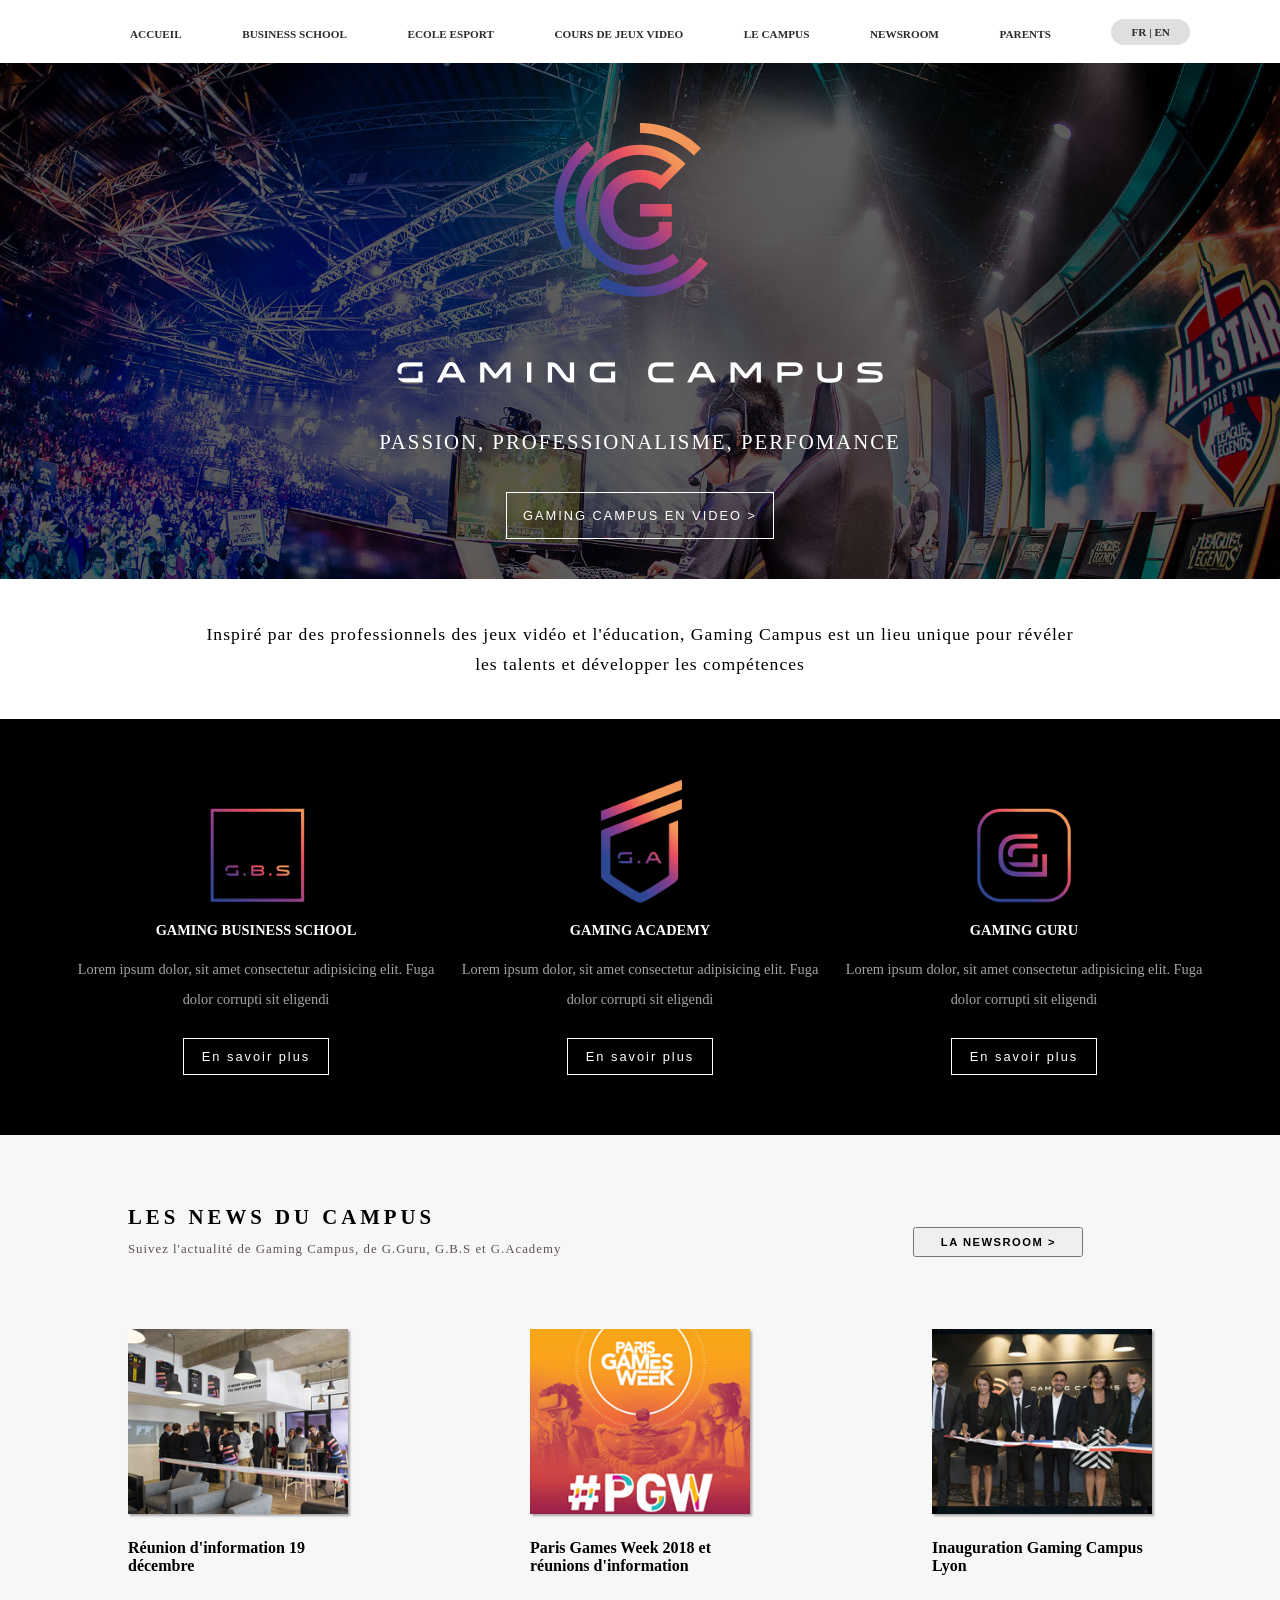
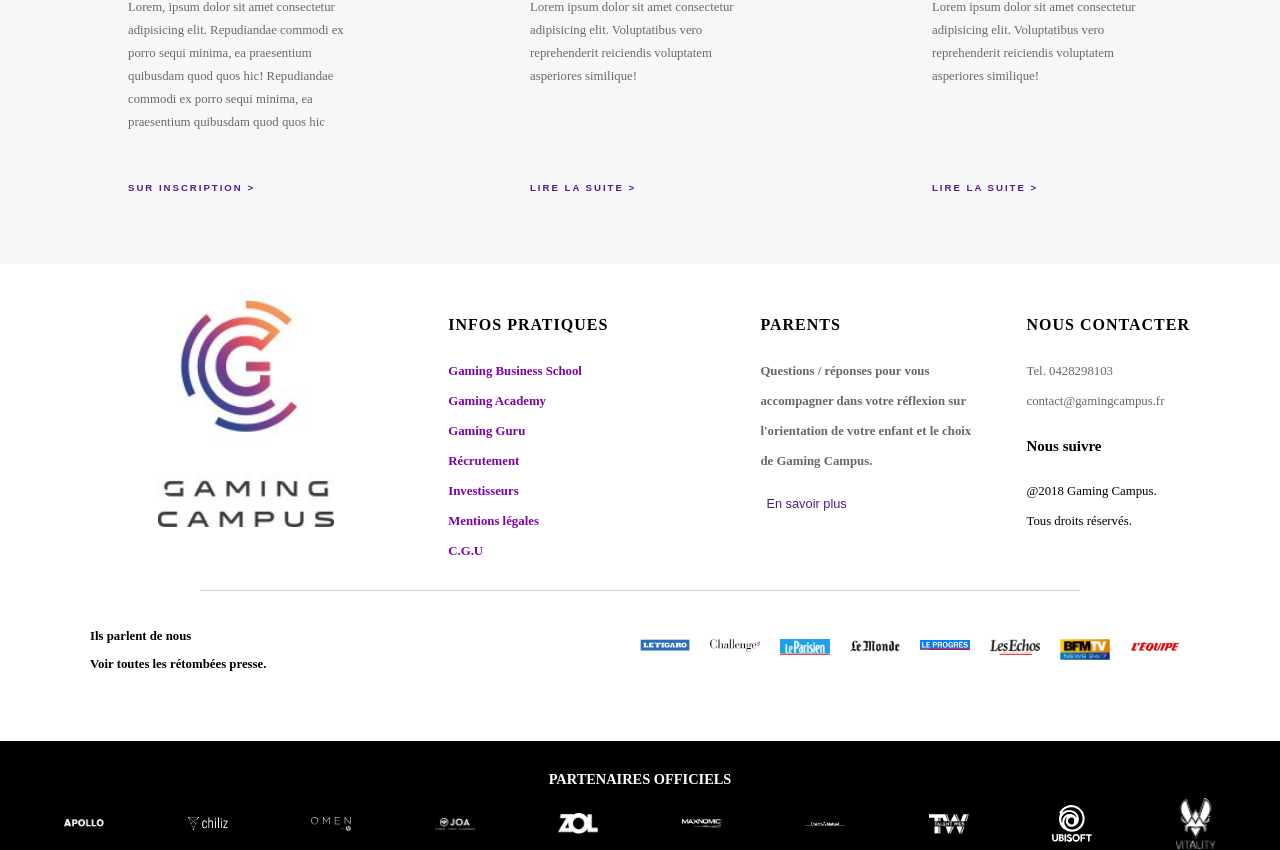
<file: index.html>
<!DOCTYPE html>
<html lang="en">
<head>
    <meta charset="UTF-8">
    <meta name="viewport" content="width=device-width, initial-scale=1.0">
    <link rel="shortcut icon" href="./logoHtml.webp">
    <link rel="stylesheet" href="style.css">
    <link rel="shortcut icon" href="assets/img/logo-gg-home.png">
    <title>TP3-Gaming campus</title>
</head>
<body>
    <div>
        <!-------------- NAVIGATION --------------->
        <nav>
            <ul>
                <li><a href="">accueil</a></li>
                <li><a href="">business school</a></li>
                <li><a href="">ecole esport</a></li>
                <li><a href="">cours de jeux video</a></li>
                <li><a href="">le campus</a></li>
                <li><a href="">newsroom</a></li>
                <li><a href="">parents</a></li>
                <li class="language"><a href="">fr | en</a></li>
            </ul>
        </nav>
        <header>
            <img src="assets/img/logo-gc-hero.png" alt="logo-gc" class="logo-gc">
            <p class="ppp">passion, professionalisme, perfomance</p>
            <button>
                <a href="">Gaming campus en video ></a>
                <i class="fas fa-right"></i>
            </button>
        </header>
        <section class="section1">
            <p>Inspiré par des professionnels des jeux vidéo et l'éducation, Gaming Campus est un lieu unique pour révéler <br /> les talents et développer les compétences</p>
        </section>
        <section class="section2">
            <div class="container">
                <div class="">
                    <img src="assets/img/logo-gbs-home.png" alt="">
                    <h3>gaming business school</h3>
                    <p>Lorem ipsum dolor, sit amet consectetur adipisicing elit. Fuga dolor corrupti sit eligendi</p>
                    <button>En savoir plus</button>
                </div>
                <div class="">
                    <img src="assets/img/logo-ga-home.png" alt="">
                    <h3>gaming academy</h3>
                    <p>Lorem ipsum dolor, sit amet consectetur adipisicing elit. Fuga dolor corrupti sit eligendi</p>
                    <button>En savoir plus</button>
                </div>
                <div class="">
                    <img src="assets/img/logo-gg-home.png" alt="">
                    <h3>gaming guru</h3>
                    <p>Lorem ipsum dolor, sit amet consectetur adipisicing elit. Fuga dolor corrupti sit eligendi</p>
                    <button>En savoir plus</button>
                </div>
            </div>
        </section>
        <section class="section3">
            <div class="color">
                <div class="news">
                    <div class="">
                        <h4>les news du campus</h4>
                        <p>Suivez l'actualité de Gaming Campus, de G.Guru, G.B.S et G.Academy</p>
                    </div>
                    <button>
                        la newsroom >
                        <i class="fas fa-right"></i>
                    </button>
                </div>
                <div class="cards">
                    <div class="card">
                        <img src="assets/img/ri8decembre.jpg" alt="">
                        <h4>Réunion d'information 19 décembre</h4>
                        <p>Lorem, ipsum dolor sit amet consectetur adipisicing elit. Repudiandae commodi ex porro sequi minima, ea praesentium quibusdam quod quos hic! Repudiandae commodi ex porro sequi minima, ea praesentium quibusdam quod quos hic</p>
                        <button><a href="">sur inscription ></a></button>
                    </div>
                    <div class="card">
                        <img src="assets/img/pgw18home.jpg" alt="">
                        <h4>Paris Games Week 2018 et réunions d'information</h4>
                        <p>Lorem ipsum dolor sit amet consectetur adipisicing elit. Voluptatibus vero reprehenderit reiciendis voluptatem asperiores similique!</p>
                        <button><a href="">lire la suite ></a></button>
                    </div>
                    <div class="card">
                        <img src="assets/img/inauguration_gaming_campus_photo.jpg" alt="">
                        <h4>Inauguration Gaming Campus Lyon</h4>
                        <p>Lorem ipsum dolor sit amet consectetur adipisicing elit. Voluptatibus vero reprehenderit reiciendis voluptatem asperiores similique!</p>
                        <button><a href="">lire la suite ></a></button>
                    </div>
                </div>
            </div>
        </section>
        <section class="section4">
            <div class="container">
                <div class="infos-container">
                    <div class="logo-footer">
                        <img src="assets/img/logo-gc-footer.jpg" alt="">
                    </div>
                    <div class="infos">
                        <div>
                            <p class="titre">Infos pratiques</p>
                            <a href="#">Gaming Business School</a>
                            <a href="#">Gaming Academy</a>
                            <a href="#">Gaming Guru</a>
                            <a href="#">Récrutement</a>
                            <a href="#">Investisseurs</a>
                            <a href="#">Mentions légales</a>
                            <a href="#">C.G.U</a>
                        </div>
                    </div>
                    <div class="parents">
                        <p class="titre">Parents</p>
                        <p  class="questions">Questions / réponses pour vous accompagner dans votre réflexion sur l'orientation de votre enfant et le choix de Gaming Campus.</p>
                        <button><a href="">En savoir plus</a></button>
                    </div>
                    <div class="contacts">
                        <p class="titre">Nous contacter</p>
                        <div class="nos-contacts">
                            <a href="">Tel. 0428298103</a> <br />
                            <a href="">contact@gamingcampus.fr</a>
                        </div>
                    
                        <div class="">
                            <h3>Nous suivre</h3>
                            <ul>
                                <li><a href=""><i class="fas fa-twitter"></i></a></li>
                                <li><a href=""><i class="fas fa-facebook"></i></a></li>
                                <li><a href=""><i class="fas fa-linkedln"></i></a></li>
                                <li><a href=""><i class="fas fa-instagram"></i></a></li>
                            </ul>
                        </div>
                        <div class="">
                            <span>@2018 Gaming Campus.</span> <br />
                            <span>Tous droits réservés.</span>
                        </div>
                    </div>
                </div>
                <div class="parle-de-nous">
                    <div class="texte">
                        <p>Ils parlent de nous</p>
                        <span>Voir toutes les rétombées presse.</span>
                    </div>
                    <ul>
                        <li><img src="assets/img/figaro.png" alt="le-figaro"></li>
                        <li><img src="assets/img/challenges.png" alt="challenges"></li>
                        <li><img src="assets/img/leparisien.png" alt="le-parisien"></li>
                        <li><img src="assets/img/lemonde.png" alt="le-monde"></li>
                        <li><img src="assets/img/progres.png" alt="le-progres"></li>
                        <li><img src="assets/img/echos.png" alt="les-echos"></li>
                        <li><img src="assets/img/bfm.png" alt="bfm-tv"></li>
                        <li><img src="assets/img/lepoint.png" alt="l'equipe"></li>
                    </ul>
                </div>
            </div>
        </section>
        <section class="section5">
            <div class="container">
                <h5>partenaires officiels</h5>
                <div class="img-container">
                    <img src="assets/img/apollo.png" alt="apollo">
                    <img src="assets/img/chiliz.png" alt="chiliz">
                    <img src="assets/img/omen.png" alt="omen">
                    <img src="assets/img/joa.png" alt="joa">
                    <img src="assets/img/zol.png" alt="zol">
                    <img src="assets/img/maxonomic.png" alt="maxonomic">
                    <img src="assets/img/credit-mutuel.png" alt="credit-mutuel">
                    <img src="assets/img/talent-web.png" alt="talent-web">
                    <img src="assets/img/ubisoft.png" alt="ubisoft">
                    <img src="assets/img/vitality.png" alt="vitality">
                </div>
            </div>
        </section>
        <footer></footer>
    </div>
</body>
</html>
</file>
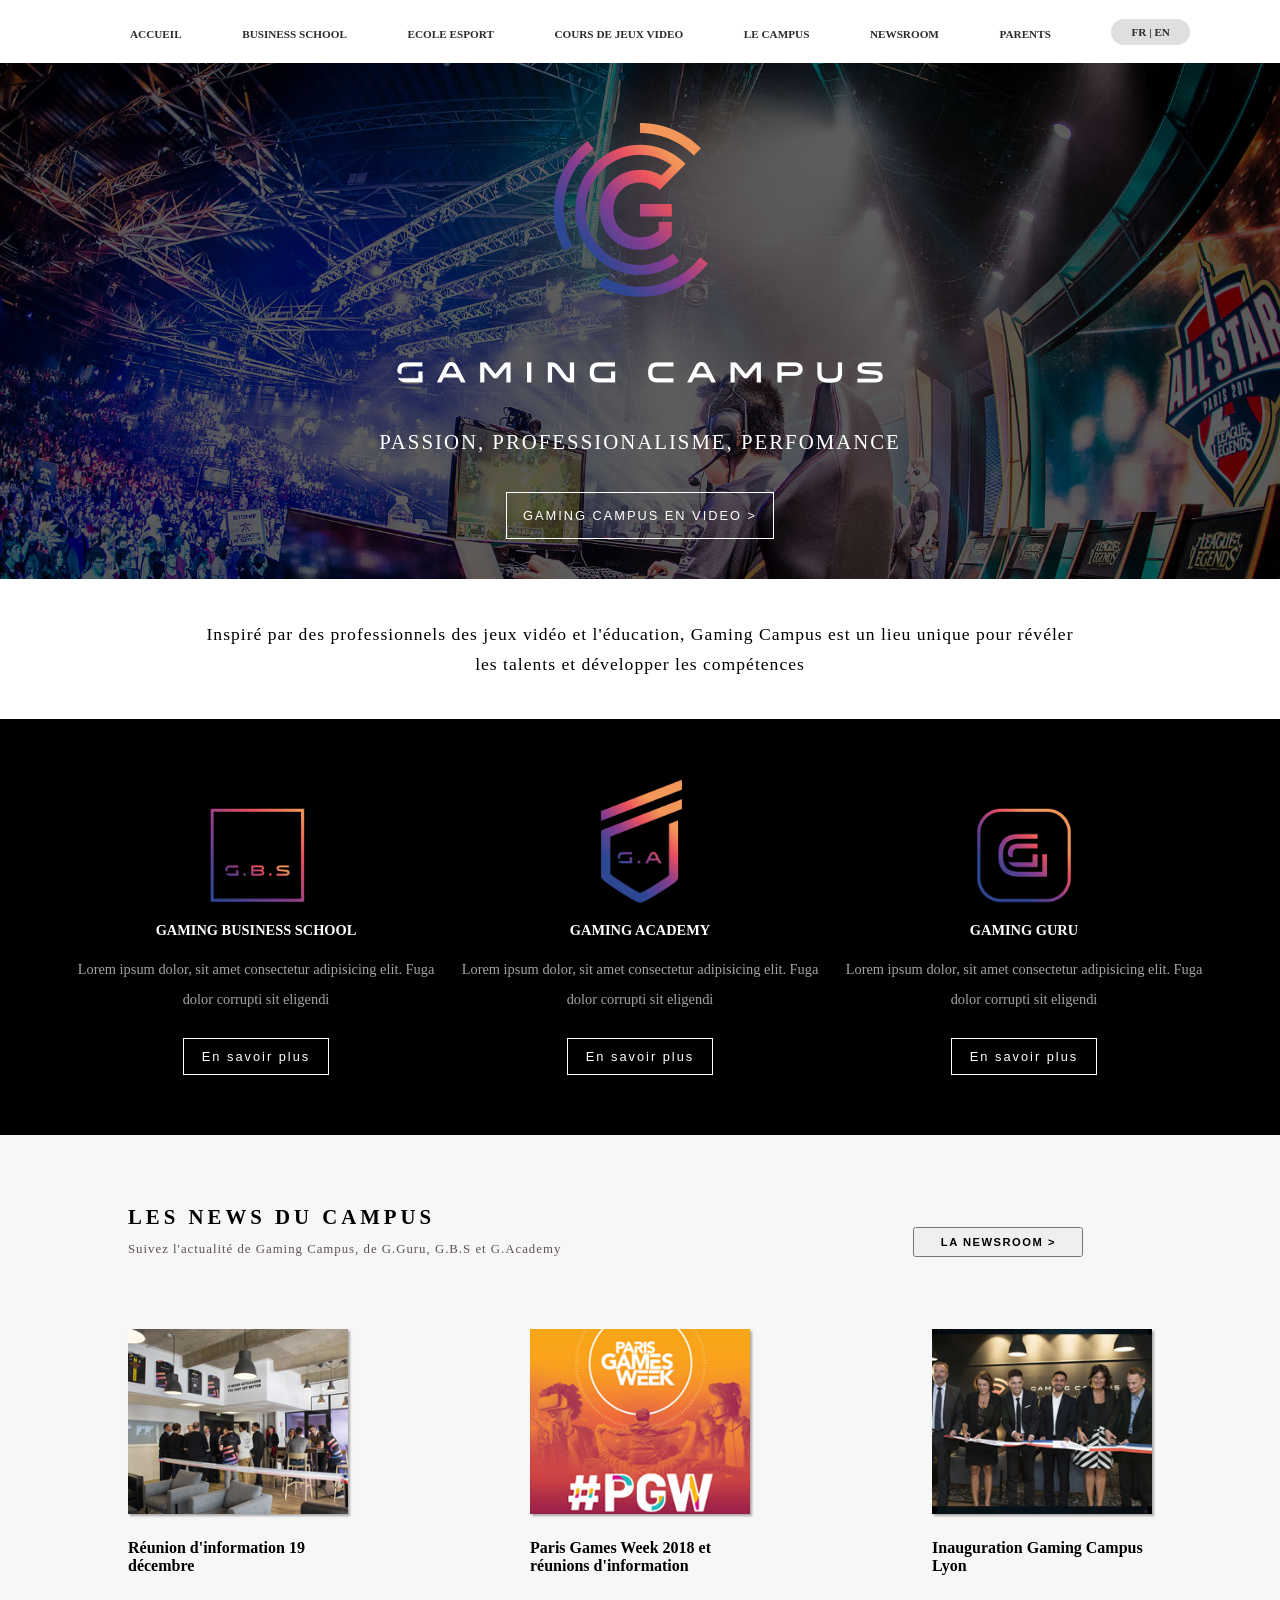
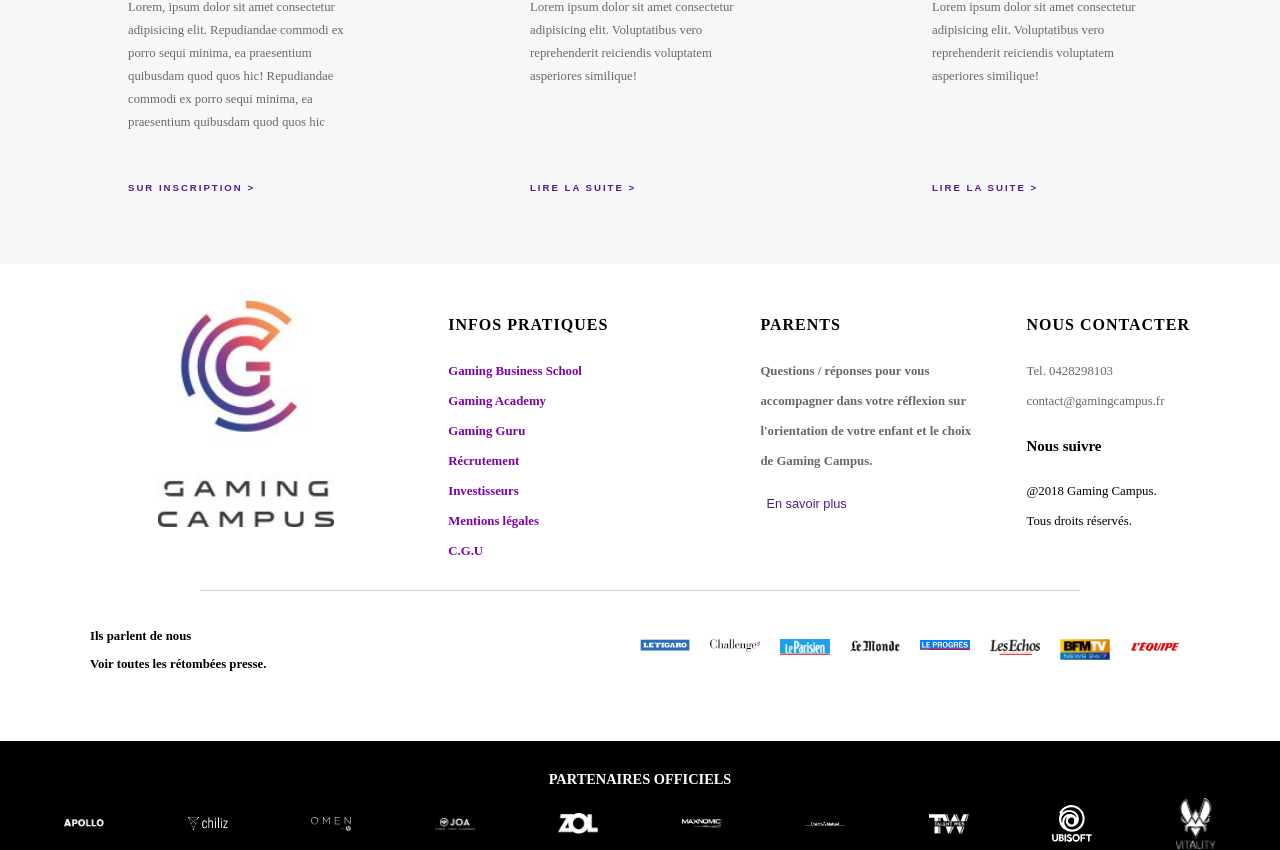
<file: tp2.html>
<!DOCTYPE html>
<html lang="en">
<head>
    <meta charset="UTF-8">
    <meta name="viewport" content="width=device-width, initial-scale=1.0">
    <link rel="shortcut icon" href="./logoHtml.webp">
    <link rel="stylesheet" href="tp2.css">
    <link rel="shortcut icon" href="assets/img/logo-gg-home.png">
    <title>TP3-Gaming campus</title>
</head>
<body>
    <div>
        <!-------------- NAVIGATION --------------->
        <nav>
            <ul>
                <li><a href="">accueil</a></li>
                <li><a href="">business school</a></li>
                <li><a href="">ecole esport</a></li>
                <li><a href="">cours de jeux video</a></li>
                <li><a href="">le campus</a></li>
                <li><a href="">newsroom</a></li>
                <li><a href="">parents</a></li>
                <li class="language"><a href="">fr | en</a></li>
            </ul>
        </nav>
        <header>
            <img src="assets/img/logo-gc-hero.png" alt="logo-gc" class="logo-gc">
            <p class="ppp">passion, professionalisme, perfomance</p>
            <button>
                <a href="">Gaming campus en video ></a>
                <i class="fas fa-right"></i>
            </button>
        </header>
        <section class="section1">
            <p>Inspiré par des professionnels des jeux vidéo et l'éducation, Gaming Campus est un lieu unique pour révéler <br /> les talents et développer les compétences</p>
        </section>
        <section class="section2">
            <div class="container">
                <div class="">
                    <img src="assets/img/logo-gbs-home.png" alt="">
                    <h3>gaming business school</h3>
                    <p>Lorem ipsum dolor, sit amet consectetur adipisicing elit. Fuga dolor corrupti sit eligendi</p>
                    <button>En savoir plus</button>
                </div>
                <div class="">
                    <img src="assets/img/logo-ga-home.png" alt="">
                    <h3>gaming academy</h3>
                    <p>Lorem ipsum dolor, sit amet consectetur adipisicing elit. Fuga dolor corrupti sit eligendi</p>
                    <button>En savoir plus</button>
                </div>
                <div class="">
                    <img src="assets/img/logo-gg-home.png" alt="">
                    <h3>gaming guru</h3>
                    <p>Lorem ipsum dolor, sit amet consectetur adipisicing elit. Fuga dolor corrupti sit eligendi</p>
                    <button>En savoir plus</button>
                </div>
            </div>
        </section>
        <section class="section3">
            <div class="color">
                <div class="news">
                    <div class="">
                        <h4>les news du campus</h4>
                        <p>Suivez l'actualité de Gaming Campus, de G.Guru, G.B.S et G.Academy</p>
                    </div>
                    <button>
                        la newsroom >
                        <i class="fas fa-right"></i>
                    </button>
                </div>
                <div class="cards">
                    <div class="card">
                        <img src="assets/img/ri8decembre.jpg" alt="">
                        <h4>Réunion d'information 19 décembre</h4>
                        <p>Lorem, ipsum dolor sit amet consectetur adipisicing elit. Repudiandae commodi ex porro sequi minima, ea praesentium quibusdam quod quos hic! Repudiandae commodi ex porro sequi minima, ea praesentium quibusdam quod quos hic</p>
                        <button><a href="">sur inscription ></a></button>
                    </div>
                    <div class="card">
                        <img src="assets/img/pgw18home.jpg" alt="">
                        <h4>Paris Games Week 2018 et réunions d'information</h4>
                        <p>Lorem ipsum dolor sit amet consectetur adipisicing elit. Voluptatibus vero reprehenderit reiciendis voluptatem asperiores similique!</p>
                        <button><a href="">lire la suite ></a></button>
                    </div>
                    <div class="card">
                        <img src="assets/img/inauguration_gaming_campus_photo.jpg" alt="">
                        <h4>Inauguration Gaming Campus Lyon</h4>
                        <p>Lorem ipsum dolor sit amet consectetur adipisicing elit. Voluptatibus vero reprehenderit reiciendis voluptatem asperiores similique!</p>
                        <button><a href="">lire la suite ></a></button>
                    </div>
                </div>
            </div>
        </section>
        <section class="section4">
            <div class="container">
                <div class="infos-container">
                    <div class="logo-footer">
                        <img src="assets/img/logo-gc-footer.jpg" alt="">
                    </div>
                    <div class="infos">
                        <div>
                            <p class="titre">Infos pratiques</p>
                            <a href="#">Gaming Business School</a>
                            <a href="#">Gaming Academy</a>
                            <a href="#">Gaming Guru</a>
                            <a href="#">Récrutement</a>
                            <a href="#">Investisseurs</a>
                            <a href="#">Mentions légales</a>
                            <a href="#">C.G.U</a>
                        </div>
                    </div>
                    <div class="parents">
                        <p class="titre">Parents</p>
                        <p  class="questions">Questions / réponses pour vous accompagner dans votre réflexion sur l'orientation de votre enfant et le choix de Gaming Campus.</p>
                        <button><a href="">En savoir plus</a></button>
                    </div>
                    <div class="contacts">
                        <p class="titre">Nous contacter</p>
                        <div class="nos-contacts">
                            <a href="">Tel. 0428298103</a> <br />
                            <a href="">contact@gamingcampus.fr</a>
                        </div>
                    
                        <div class="">
                            <h3>Nous suivre</h3>
                            <ul>
                                <li><a href=""><i class="fas fa-twitter"></i></a></li>
                                <li><a href=""><i class="fas fa-facebook"></i></a></li>
                                <li><a href=""><i class="fas fa-linkedln"></i></a></li>
                                <li><a href=""><i class="fas fa-instagram"></i></a></li>
                            </ul>
                        </div>
                        <div class="">
                            <span>@2018 Gaming Campus.</span> <br />
                            <span>Tous droits réservés.</span>
                        </div>
                    </div>
                </div>
                <div class="parle-de-nous">
                    <div class="texte">
                        <p>Ils parlent de nous</p>
                        <span>Voir toutes les rétombées presse.</span>
                    </div>
                    <ul>
                        <li><img src="assets/img/figaro.png" alt="le-figaro"></li>
                        <li><img src="assets/img/challenges.png" alt="challenges"></li>
                        <li><img src="assets/img/leparisien.png" alt="le-parisien"></li>
                        <li><img src="assets/img/lemonde.png" alt="le-monde"></li>
                        <li><img src="assets/img/progres.png" alt="le-progres"></li>
                        <li><img src="assets/img/echos.png" alt="les-echos"></li>
                        <li><img src="assets/img/bfm.png" alt="bfm-tv"></li>
                        <li><img src="assets/img/lepoint.png" alt="l'equipe"></li>
                    </ul>
                </div>
            </div>
        </section>
        <section class="section5">
            <div class="container">
                <h5>partenaires officiels</h5>
                <div class="img-container">
                    <img src="assets/img/apollo.png" alt="apollo">
                    <img src="assets/img/chiliz.png" alt="chiliz">
                    <img src="assets/img/omen.png" alt="omen">
                    <img src="assets/img/joa.png" alt="joa">
                    <img src="assets/img/zol.png" alt="zol">
                    <img src="assets/img/maxonomic.png" alt="maxonomic">
                    <img src="assets/img/credit-mutuel.png" alt="credit-mutuel">
                    <img src="assets/img/talent-web.png" alt="talent-web">
                    <img src="assets/img/ubisoft.png" alt="ubisoft">
                    <img src="assets/img/vitality.png" alt="vitality">
                </div>
            </div>
        </section>
        <footer></footer>
    </div>
</body>
</html>
</file>
<file: style.css>
body{
    min-height: 100vh;
    margin: 0;
    padding: 0;
    box-sizing: border-box;
    font-family: Georgia, 'Times New Roman', Times, serif;
}
li {
    list-style: none;
}
a{
    text-decoration: none;
}
button:hover{
    transform: scale(1.1);
    border-color: transparent;
}
nav{
    width: 80%;
    max-width: 1100px;
    margin: 0 auto;
    text-transform: uppercase;
    font-weight: 500;
    color: rgb(45, 43, 43);
    font-size: 0.9rem;
    align-items: center;
    font-weight: bold;
}
nav ul{
    margin: 0;
    text-align: center;
    display: flex;
    align-items: center;
    justify-content: space-between;
}
nav ul li{
    padding: 23px 0;
    border-top: 5px solid transparent;
    transition: 0.7s;
}
nav ul li:hover{
    border-top: 5px solid rgb(73, 11, 104);
    color: rgb(73, 11, 104);
}
nav ul li:hover a{
    color: rgb(103, 28, 141);
}
nav a{
    color: rgb(45, 43, 43);
}
nav .language{
    padding: 7px 20px;
    background: rgba(128, 128, 128, 0.25);
    border-radius: 15px;
    border: none;
}
nav .language:hover{
    border: none;
}

/********************** HEADER ******************/

header{
    /* height: 70vh; */
    background: url("assets/img/bg.jpg") center/cover fixed;
    padding: 40px 0;
    align-items: center;
    color: #fff;
    display: flex;
    flex-direction: column;
}
header .logo-gc{
    /* height: 250px; */
    margin: 20px 0;
    object-fit: cover;
}
header p{
    text-transform: uppercase;
}
header .gaming-campus{
    font-size: 1rem;
    letter-spacing: 4px;
}
header .ppp{
    font-size: 1.5rem;
    letter-spacing: 2px;
    text-align: center;
    line-height: 30px;
}
header button{
    margin-top: 14px;
    font-size: 0.9rem;
    text-transform: uppercase;
    padding: 15px 16px;
    letter-spacing: 2px;
    border: 1px solid #fff;
    background: transparent;
    transition: 0.4s;
}
header button a{
    color: #fff;
    letter-spacing: 2px;
}
header button:hover{
    background: #fff;
}
header button:hover a:hover{
    color: #000;
}

/******************** SECTION1 *********************/

.section1{
    margin: 50px 0;
    font-size: 1.3rem;
    text-align: center;
    line-height: 40px;
    letter-spacing: 1px;
}

/******************** SECTION2 *********************/

.section2{
    padding: 70px 0;
    background: #000;
    color: white;
}
.section2 .container{
    width: 80%;
    margin: 0 auto;
    display: flex;
    justify-content: center;
}
.section2 div {
    /* width: 230px; */
    margin: 0 30px;
    text-align: center;
}
.section2 div h3{
    text-transform: uppercase;
    font-size: 0.9rem;
}
.section2 div p{
    font-size: 1.2rem;
    line-height: 30px;
    color: rgb(165, 162, 162);
}
.section2 div button{
    margin-top: 10px;
    padding: 10px 18px;
    font-size: 1rem;
    background: transparent;
    color: #fff;
    border: 1px solid #fff;
    letter-spacing: 2px;
    cursor: pointer;
}
.section2 div img{
    width: 250px;
}

/******************** SECTION3 *********************/

.section3{
    width: 100%;
    margin-top: 0;
    padding-bottom: 30px;
    background: rgba(245, 245, 245, 0.8);
}
.section3 .color{
    width: 70%;
    margin: 0 auto;
    padding:  20px 0;
}
.section3 .news{
    margin: 50px 0;
    display: grid;
    align-items: center;
    grid-template-columns: 70% 30%;
}
.section3 .news h4{
    margin: 0;
    font-size: 1.5rem;
    text-transform: uppercase;
    letter-spacing: 3px;
}
.section3 .news p{
    margin: 0;
    font-size: 1rem;
    letter-spacing: 1px;
    margin-top: 10px;
    color: rgb(96, 81, 81);
    font-weight: 500;
    line-height: 20px;
}
.section3 .news button{
    width: 200px;
    padding: 7px;
    font-weight: bold;
    text-transform: uppercase;
    letter-spacing: 1.5px;
    transition: 0.3s ease;
    place-self: center;
}
.section3 button:hover{
    color: whitesmoke;
    background: rgba(0, 0, 0, 0.9);
}
.section3 .cards{
    max-width: 1100px;
    display: flex;
    justify-content: space-between;
}
.section3 .cards .card{
    width: 28%;
    position: relative;
}
.section3 .card img{
    width: 100%;
    box-shadow: 2px 2px 2px rgba(97, 89, 89, 0.5);
}
.section3 .card p{
    line-height: 23px;
    font-weight: 500;
    color: rgb(112, 102, 102);
    font-size: 0.9rem;
    margin-bottom: 80px;
}
.section3 .card button{
    margin: 20px 0;
    padding-left: 0;
    border: none;
    text-transform: uppercase;
    font-size: 0.7rem;
    font-weight: bold;
    color: rgb(67, 3, 86);
    letter-spacing: 2px;
    background: transparent;
    position: absolute;
    bottom: 0;
    transition: 0.4s;
}

.section3 .card button:hover a{
    color: rgb(152, 140, 43);
}


/******************** SECTION4 *********************/

.section4{
    /* width: 70%; */
    max-width: 1100px;
    margin: 0 auto;
    padding-top: 30px;
    padding-bottom: 30px;
    font-size: 0.9rem;
}
.section4 .container{
    width: 100%;
    margin: auto;
}
.section4 .infos-container{
    display: flex;
    line-height: 30px;
    position: relative;
}
.section4 .infos-container:after{
    content: "";
    position: absolute;
    width: 80%;
    height: 1px;
    background: rgb(210, 210, 210);
    bottom: -25px;
    left: 50%;
    transform: translateX(-50%);
    margin: auto;
}
.section4 .logo-footer, .infos, .parents, contacts{
    width: 20%;
    margin: 0 auto;
    line-height: 30px;
    font-weight: bold;
}
.section4 .titre{
    font-weight: bold;
    font-size: 1rem;
    text-transform: uppercase;
    letter-spacing: 1px;
}
.section4 .infos a{
    display: block;
    color: #7d03a9;
}
.section4 .logo-footer img{
    width: 70%; 
    object-fit: cover;
    display: block;
    margin: auto;
}
.section4 .parents .questions, .contacts a{
    color:rgb(107, 102, 102);
    font-size: 0.8rem;
}
.section4 .parents button a{
    font-size: 0.8rem;
    font-weight: 500;
}
.section4 .parle-de-nous{
    width: 100%;
    margin: auto;
    margin-top: 40px;
    padding-top: 10px;
    display: flex;
    justify-content: space-between;
}
.section4 .parle-de-nous .texte{
    font-weight: bold;
}
.section4 .parle-de-nous ul{
    display: flex;
}
.section4 ul li{
    list-style: none;
    margin: 10px;
}
.section4 .parle-de-nous ul li img{
    width: 60px;
}
.section4 .parents button{
    background-color: transparent;
    color: #7d03a9;
    font-size: 0.6rem;
    border: none;
    font-weight: bold;
}

/******************** SECTION *********************/

.section5 {
    width: 100%;
    background: #000;
    color: #fff;
}
.section5 .container{
    width: 80%;
    margin: auto;
}
.section5 h5{
    padding: 30px 0 10px 0;
    margin-bottom: 0;
    text-align: center;
    text-transform: uppercase;
    font-size: 0.9rem;
}
.section5 .img-container{
    display: flex;
    justify-content: space-between;
    align-items: center;
}
.section5 .img-container img{
    width: 50px;
}

/**************** MEDIA QUERIES ************/
@media screen and (max-width: 1300px) {
   nav {
       width: 100%;
       margin: auto;
       font-size: 0.7rem;
   }
   header .logo-gc {
       /* height: 200px; */
   }

   header .ppp {
       font-size: 1.3rem;
       letter-spacing: 2px;
   }

   header button {
       font-size: 0.8rem;
   }

   /******************** SECTION1 *********************/

   .section1 {
       margin: 40px 0;
       font-size: 1.1rem;
       text-align: center;
       line-height: 30px;
       letter-spacing: 1px;
   }

   /******************** SECTION2 *********************/

   .section2 {
       padding: 60px 0;
   }

   .section2 .container {
       width: 90%;
   }

   .section2 div {
       margin: 0 10px;
   }

   .section2 div h3 {
       font-size: 0.9rem;
   }

   .section2 div p {
       font-size: 0.9rem;
   }

   .section2 div button {
       font-size: 0.8rem;
   }

   .section2 div img {
       width: 200px;
   }

   /******************** SECTION3 *********************/

   .section3 .color {
       width: 80%;
   }

   .section3 .news{
       width: 100%;
   }
   .section3 .news h4 {
       font-size: 1.3rem;
       letter-spacing: 4px;
   }

   .section3 .news p {
       font-size: 0.8rem;
       margin-bottom: 20px;
   }

   .section3 .news button {
       width: 170px;
       padding: 7px;
       font-size: 0.7rem;
   }

   .section3 .cards .card {
       width: 220px;
   }

   .section3 .card p {
       font-size: 0.8rem;
   }

   .section3 .card button {
       font-size: 0.6rem;
   }
   /******************** SECTION4 *********************/

   .section4 {
       width: 90%;
       font-size: 0.8rem;
   }

   .section4 .logo-footer img {
       width: 80%;
   }

   .section4 .parle-de-nous ul li img {
       width: 50px;
   }

   /******************** SECTION 5 *********************/

   .section5 .container {
       width: 90%;
       margin: auto;
   }

   .section5 .img-container img {
       width: 40px;
   }



}





/* ***************** */
@media screen and (max-width: 895px) {
   nav {
       display: none;
   }
   header {
       /* height: 50vh; */
       padding: 20px 0;
   }
   header .logo-gc {
        width: 70%;
       /* height: 100px; */
   }

   header .ppp {
       font-size: 1rem;
       letter-spacing: 2px;
   }

   header button {
       font-size: 0.6rem;
       margin-bottom: 40px;
   }
   /******************** SECTION1 *********************/

   .section1 {
        margin: 30px 5%;
        font-size: 1rem;
   }

   /******************** SECTION2 *********************/

   .section2 .container {
        width: 90%;
        margin: 0 auto;
        display: flex;
        justify-content: center;
        flex-direction: column;
   }

   .section2 div {
       margin: 0 10px 50px 10px;
   }

   .section2 div h3 {
       font-size: 1rem;
   }

   .section2 div p {
       font-size: 1rem;
   }

   .section2 div button {
       font-size: 0.9rem;
   }

   .section2 div img {
       width: 200px;
   }

   /******************** SECTION3 *********************/

   .section3 .color {
       width: 80%;
   }

   .section3 .news {
       margin: 50px 0;
       display: grid;
       align-items: center;
       justify-content: center;
       text-align: center;
       grid-template-columns: 70%;
   }
   .section3 .news h4 {
       font-size: 1.3rem;
       letter-spacing: 4px;
   }

   .section3 .news p {
       font-size: 0.8rem;
   }

   .section3 .news button {
       width: 170px;
       padding: 7px;
       font-size: 0.7rem;
       text-align: center;
   }

   .section3 .cards{
       flex-direction: column;
       align-items: center;
   }
   .section3 .cards .card {
       width: 70%;
       margin-bottom: 30px;
   }

   .section3 .card p {
       font-size: 0.9rem;
   }

   .section3 .card button {
       font-size: 0.7rem;
   }

   .section3 .news{
        width: 100%;
   }
   .section3 .news h4{
    font-size: 1rem;
   }
   /******************** SECTION4 *********************/

   .section4 {
       width: 90%;
       font-size: 0.8rem;
   }
   
    .section4 .infos-container {
        display: flex;
        align-items: center;
        flex-direction: column;
   }

   .section4 .logo-footer,
   .infos,
   .parents,
   contacts {
        width: 80%;
        text-align: center;
        margin-bottom: 40px;
   }

   .section4 .contacts {
       text-align: center;
   }
   .section4 .logo-footer img {
       width: 50%;
   }

   .section4 .parle-de-nous {
        align-items: center;
        flex-direction: column;
        text-align: center;
        font-size: 1rem;
   }
   .section4 .parle-de-nous ul{
        flex-wrap: wrap;
        align-items: center;
        justify-content: center;
   }
   .section4 .parle-de-nous ul li img {
       width: 60px;
   }

   /******************** SECTION 5 *********************/

   .section5 .container {
       width: 95%;
   }

   .section5 .img-container {
        align-items: center;
        justify-content: center;
       flex-wrap: wrap;
   }
   .section5 .img-container img {
       width: 50px;
   }
}
</file>
<file: tp2.css>
body{
    min-height: 100vh;
    margin: 0;
    padding: 0;
    box-sizing: border-box;
    font-family: Georgia, 'Times New Roman', Times, serif;
}
li {
    list-style: none;
}
a{
    text-decoration: none;
}
button:hover{
    transform: scale(1.1);
    border-color: transparent;
}
nav{
    width: 80%;
    max-width: 1100px;
    margin: 0 auto;
    text-transform: uppercase;
    font-weight: 500;
    color: rgb(45, 43, 43);
    font-size: 0.9rem;
    align-items: center;
    font-weight: bold;
}
nav ul{
    margin: 0;
    text-align: center;
    display: flex;
    align-items: center;
    justify-content: space-between;
}
nav ul li{
    padding: 23px 0;
    border-top: 5px solid transparent;
    transition: 0.7s;
}
nav ul li:hover{
    border-top: 5px solid rgb(73, 11, 104);
    color: rgb(73, 11, 104);
}
nav ul li:hover a{
    color: rgb(103, 28, 141);
}
nav a{
    color: rgb(45, 43, 43);
}
nav .language{
    padding: 7px 20px;
    background: rgba(128, 128, 128, 0.25);
    border-radius: 15px;
    border: none;
}
nav .language:hover{
    border: none;
}

/********************** HEADER ******************/

header{
    /* height: 70vh; */
    background: url("assets/img/bg.jpg") center/cover fixed;
    padding: 40px 0;
    align-items: center;
    color: #fff;
    display: flex;
    flex-direction: column;
}
header .logo-gc{
    /* height: 250px; */
    margin: 20px 0;
    object-fit: cover;
}
header p{
    text-transform: uppercase;
}
header .gaming-campus{
    font-size: 1rem;
    letter-spacing: 4px;
}
header .ppp{
    font-size: 1.5rem;
    letter-spacing: 2px;
    text-align: center;
    line-height: 30px;
}
header button{
    margin-top: 14px;
    font-size: 0.9rem;
    text-transform: uppercase;
    padding: 15px 16px;
    letter-spacing: 2px;
    border: 1px solid #fff;
    background: transparent;
    transition: 0.4s;
}
header button a{
    color: #fff;
    letter-spacing: 2px;
}
header button:hover{
    background: #fff;
}
header button:hover a:hover{
    color: #000;
}

/******************** SECTION1 *********************/

.section1{
    margin: 50px 0;
    font-size: 1.3rem;
    text-align: center;
    line-height: 40px;
    letter-spacing: 1px;
}

/******************** SECTION2 *********************/

.section2{
    padding: 70px 0;
    background: #000;
    color: white;
}
.section2 .container{
    width: 80%;
    margin: 0 auto;
    display: flex;
    justify-content: center;
}
.section2 div {
    /* width: 230px; */
    margin: 0 30px;
    text-align: center;
}
.section2 div h3{
    text-transform: uppercase;
    font-size: 0.9rem;
}
.section2 div p{
    font-size: 1.2rem;
    line-height: 30px;
    color: rgb(165, 162, 162);
}
.section2 div button{
    margin-top: 10px;
    padding: 10px 18px;
    font-size: 1rem;
    background: transparent;
    color: #fff;
    border: 1px solid #fff;
    letter-spacing: 2px;
    cursor: pointer;
}
.section2 div img{
    width: 250px;
}

/******************** SECTION3 *********************/

.section3{
    width: 100%;
    margin-top: 0;
    padding-bottom: 30px;
    background: rgba(245, 245, 245, 0.8);
}
.section3 .color{
    width: 70%;
    margin: 0 auto;
    padding:  20px 0;
}
.section3 .news{
    margin: 50px 0;
    display: grid;
    align-items: center;
    grid-template-columns: 70% 30%;
}
.section3 .news h4{
    margin: 0;
    font-size: 1.5rem;
    text-transform: uppercase;
    letter-spacing: 3px;
}
.section3 .news p{
    margin: 0;
    font-size: 1rem;
    letter-spacing: 1px;
    margin-top: 10px;
    color: rgb(96, 81, 81);
    font-weight: 500;
    line-height: 20px;
}
.section3 .news button{
    width: 200px;
    padding: 7px;
    font-weight: bold;
    text-transform: uppercase;
    letter-spacing: 1.5px;
    transition: 0.3s ease;
    place-self: center;
}
.section3 button:hover{
    color: whitesmoke;
    background: rgba(0, 0, 0, 0.9);
}
.section3 .cards{
    max-width: 1100px;
    display: flex;
    justify-content: space-between;
}
.section3 .cards .card{
    width: 28%;
    position: relative;
}
.section3 .card img{
    width: 100%;
    box-shadow: 2px 2px 2px rgba(97, 89, 89, 0.5);
}
.section3 .card p{
    line-height: 23px;
    font-weight: 500;
    color: rgb(112, 102, 102);
    font-size: 0.9rem;
    margin-bottom: 80px;
}
.section3 .card button{
    margin: 20px 0;
    padding-left: 0;
    border: none;
    text-transform: uppercase;
    font-size: 0.7rem;
    font-weight: bold;
    color: rgb(67, 3, 86);
    letter-spacing: 2px;
    background: transparent;
    position: absolute;
    bottom: 0;
    transition: 0.4s;
}

.section3 .card button:hover a{
    color: rgb(152, 140, 43);
}


/******************** SECTION4 *********************/

.section4{
    /* width: 70%; */
    max-width: 1100px;
    margin: 0 auto;
    padding-top: 30px;
    padding-bottom: 30px;
    font-size: 0.9rem;
}
.section4 .container{
    width: 100%;
    margin: auto;
}
.section4 .infos-container{
    display: flex;
    line-height: 30px;
    position: relative;
}
.section4 .infos-container:after{
    content: "";
    position: absolute;
    width: 80%;
    height: 1px;
    background: rgb(210, 210, 210);
    bottom: -25px;
    left: 50%;
    transform: translateX(-50%);
    margin: auto;
}
.section4 .logo-footer, .infos, .parents, contacts{
    width: 20%;
    margin: 0 auto;
    line-height: 30px;
    font-weight: bold;
}
.section4 .titre{
    font-weight: bold;
    font-size: 1rem;
    text-transform: uppercase;
    letter-spacing: 1px;
}
.section4 .infos a{
    display: block;
    color: #7d03a9;
}
.section4 .logo-footer img{
    width: 70%; 
    object-fit: cover;
    display: block;
    margin: auto;
}
.section4 .parents .questions, .contacts a{
    color:rgb(107, 102, 102);
    font-size: 0.8rem;
}
.section4 .parents button a{
    font-size: 0.8rem;
    font-weight: 500;
}
.section4 .parle-de-nous{
    width: 100%;
    margin: auto;
    margin-top: 40px;
    padding-top: 10px;
    display: flex;
    justify-content: space-between;
}
.section4 .parle-de-nous .texte{
    font-weight: bold;
}
.section4 .parle-de-nous ul{
    display: flex;
}
.section4 ul li{
    list-style: none;
    margin: 10px;
}
.section4 .parle-de-nous ul li img{
    width: 60px;
}
.section4 .parents button{
    background-color: transparent;
    color: #7d03a9;
    font-size: 0.6rem;
    border: none;
    font-weight: bold;
}

/******************** SECTION *********************/

.section5 {
    width: 100%;
    background: #000;
    color: #fff;
}
.section5 .container{
    width: 80%;
    margin: auto;
}
.section5 h5{
    padding: 30px 0 10px 0;
    margin-bottom: 0;
    text-align: center;
    text-transform: uppercase;
    font-size: 0.9rem;
}
.section5 .img-container{
    display: flex;
    justify-content: space-between;
    align-items: center;
}
.section5 .img-container img{
    width: 50px;
}

/**************** MEDIA QUERIES ************/
@media screen and (max-width: 1300px) {
   nav {
       width: 100%;
       margin: auto;
       font-size: 0.7rem;
   }
   header .logo-gc {
       /* height: 200px; */
   }

   header .ppp {
       font-size: 1.3rem;
       letter-spacing: 2px;
   }

   header button {
       font-size: 0.8rem;
   }

   /******************** SECTION1 *********************/

   .section1 {
       margin: 40px 0;
       font-size: 1.1rem;
       text-align: center;
       line-height: 30px;
       letter-spacing: 1px;
   }

   /******************** SECTION2 *********************/

   .section2 {
       padding: 60px 0;
   }

   .section2 .container {
       width: 90%;
   }

   .section2 div {
       margin: 0 10px;
   }

   .section2 div h3 {
       font-size: 0.9rem;
   }

   .section2 div p {
       font-size: 0.9rem;
   }

   .section2 div button {
       font-size: 0.8rem;
   }

   .section2 div img {
       width: 200px;
   }

   /******************** SECTION3 *********************/

   .section3 .color {
       width: 80%;
   }

   .section3 .news{
       width: 100%;
   }
   .section3 .news h4 {
       font-size: 1.3rem;
       letter-spacing: 4px;
   }

   .section3 .news p {
       font-size: 0.8rem;
       margin-bottom: 20px;
   }

   .section3 .news button {
       width: 170px;
       padding: 7px;
       font-size: 0.7rem;
   }

   .section3 .cards .card {
       width: 220px;
   }

   .section3 .card p {
       font-size: 0.8rem;
   }

   .section3 .card button {
       font-size: 0.6rem;
   }
   /******************** SECTION4 *********************/

   .section4 {
       width: 90%;
       font-size: 0.8rem;
   }

   .section4 .logo-footer img {
       width: 80%;
   }

   .section4 .parle-de-nous ul li img {
       width: 50px;
   }

   /******************** SECTION 5 *********************/

   .section5 .container {
       width: 90%;
       margin: auto;
   }

   .section5 .img-container img {
       width: 40px;
   }



}





/* ***************** */
@media screen and (max-width: 895px) {
   nav {
       display: none;
   }
   header {
       /* height: 50vh; */
       padding: 20px 0;
   }
   header .logo-gc {
        width: 70%;
       /* height: 100px; */
   }

   header .ppp {
       font-size: 1rem;
       letter-spacing: 2px;
   }

   header button {
       font-size: 0.6rem;
       margin-bottom: 40px;
   }
   /******************** SECTION1 *********************/

   .section1 {
        margin: 30px 5%;
        font-size: 1rem;
   }

   /******************** SECTION2 *********************/

   .section2 .container {
        width: 90%;
        margin: 0 auto;
        display: flex;
        justify-content: center;
        flex-direction: column;
   }

   .section2 div {
       margin: 0 10px 50px 10px;
   }

   .section2 div h3 {
       font-size: 1rem;
   }

   .section2 div p {
       font-size: 1rem;
   }

   .section2 div button {
       font-size: 0.9rem;
   }

   .section2 div img {
       width: 200px;
   }

   /******************** SECTION3 *********************/

   .section3 .color {
       width: 80%;
   }

   .section3 .news {
       margin: 50px 0;
       display: grid;
       align-items: center;
       justify-content: center;
       text-align: center;
       grid-template-columns: 70%;
   }
   .section3 .news h4 {
       font-size: 1.3rem;
       letter-spacing: 4px;
   }

   .section3 .news p {
       font-size: 0.8rem;
   }

   .section3 .news button {
       width: 170px;
       padding: 7px;
       font-size: 0.7rem;
       text-align: center;
   }

   .section3 .cards{
       flex-direction: column;
       align-items: center;
   }
   .section3 .cards .card {
       width: 70%;
       margin-bottom: 30px;
   }

   .section3 .card p {
       font-size: 0.9rem;
   }

   .section3 .card button {
       font-size: 0.7rem;
   }

   .section3 .news{
        width: 100%;
   }
   .section3 .news h4{
    font-size: 1rem;
   }
   /******************** SECTION4 *********************/

   .section4 {
       width: 90%;
       font-size: 0.8rem;
   }
   
    .section4 .infos-container {
        display: flex;
        align-items: center;
        flex-direction: column;
   }

   .section4 .logo-footer,
   .infos,
   .parents,
   contacts {
        width: 80%;
        text-align: center;
        margin-bottom: 40px;
   }

   .section4 .contacts {
       text-align: center;
   }
   .section4 .logo-footer img {
       width: 50%;
   }

   .section4 .parle-de-nous {
        align-items: center;
        flex-direction: column;
        text-align: center;
        font-size: 1rem;
   }
   .section4 .parle-de-nous ul{
        flex-wrap: wrap;
        align-items: center;
        justify-content: center;
   }
   .section4 .parle-de-nous ul li img {
       width: 60px;
   }

   /******************** SECTION 5 *********************/

   .section5 .container {
       width: 95%;
   }

   .section5 .img-container {
        align-items: center;
        justify-content: center;
       flex-wrap: wrap;
   }
   .section5 .img-container img {
       width: 50px;
   }
}
</file>
